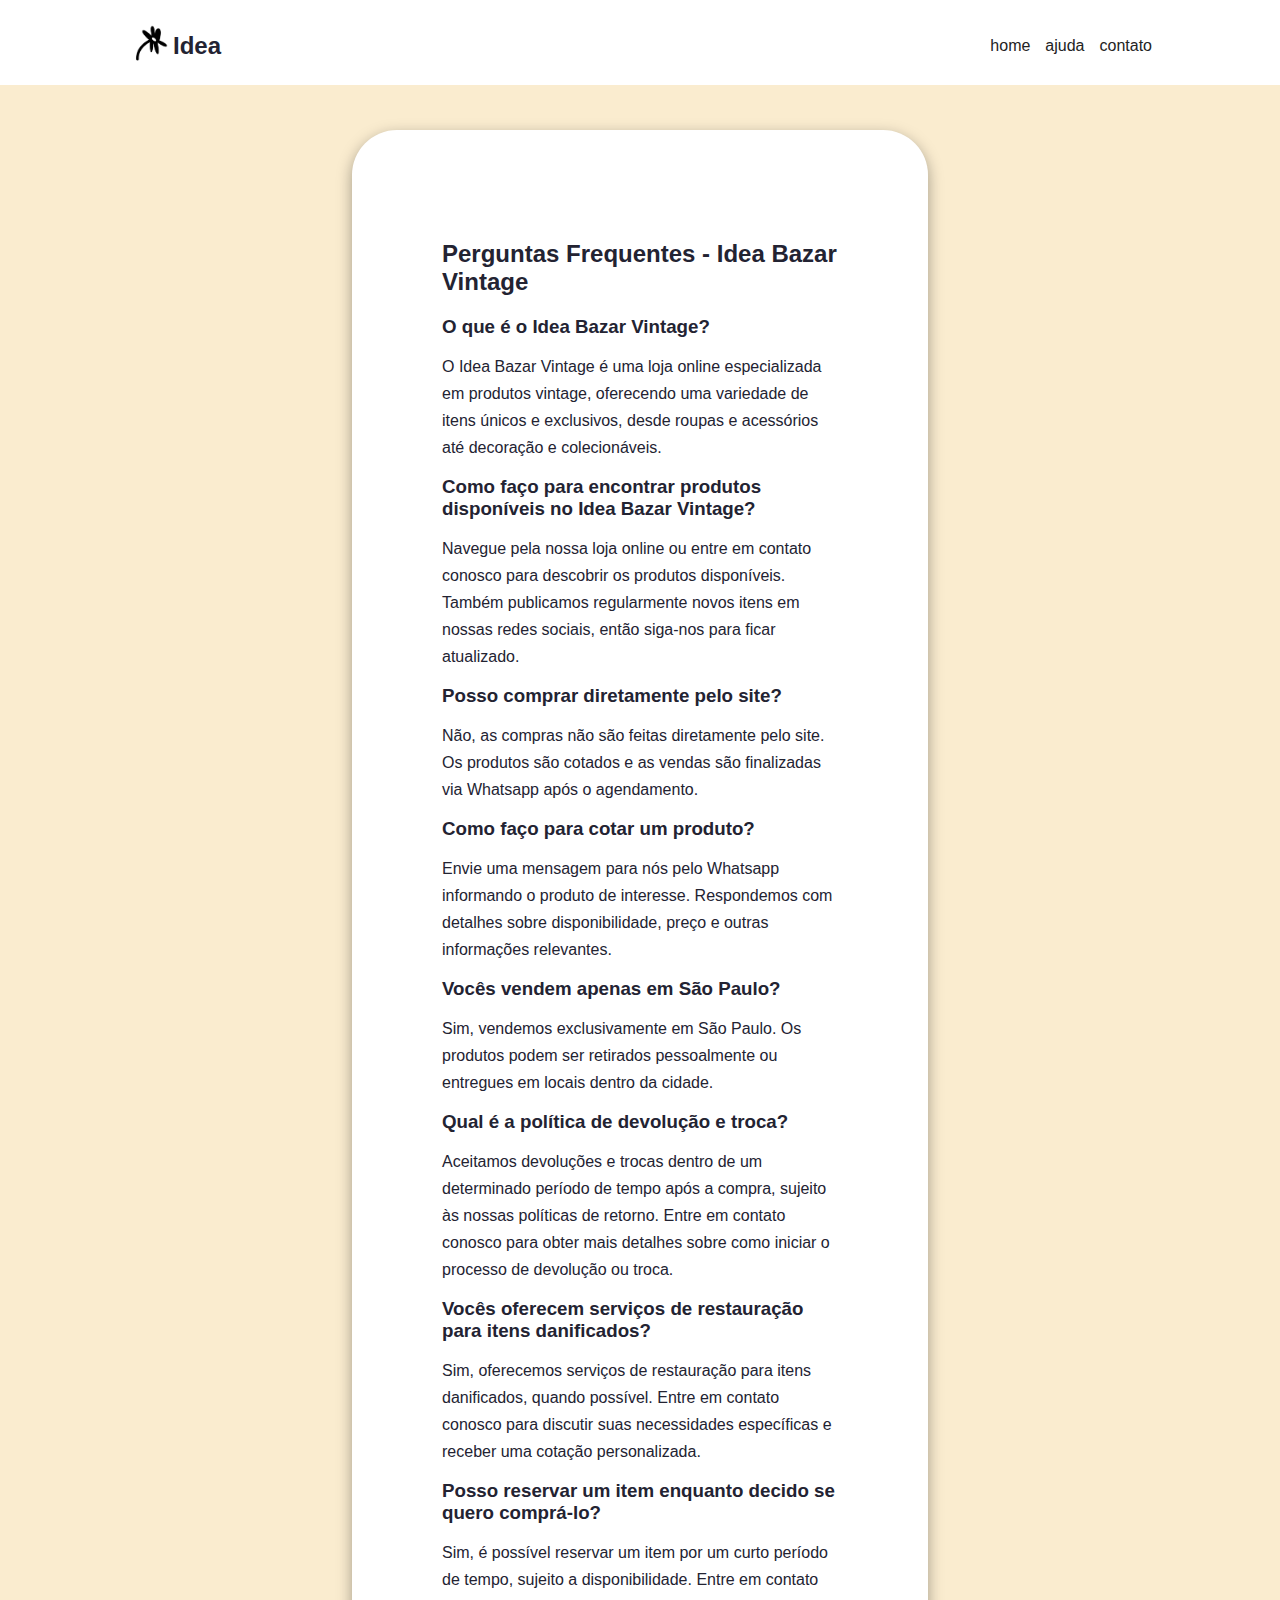
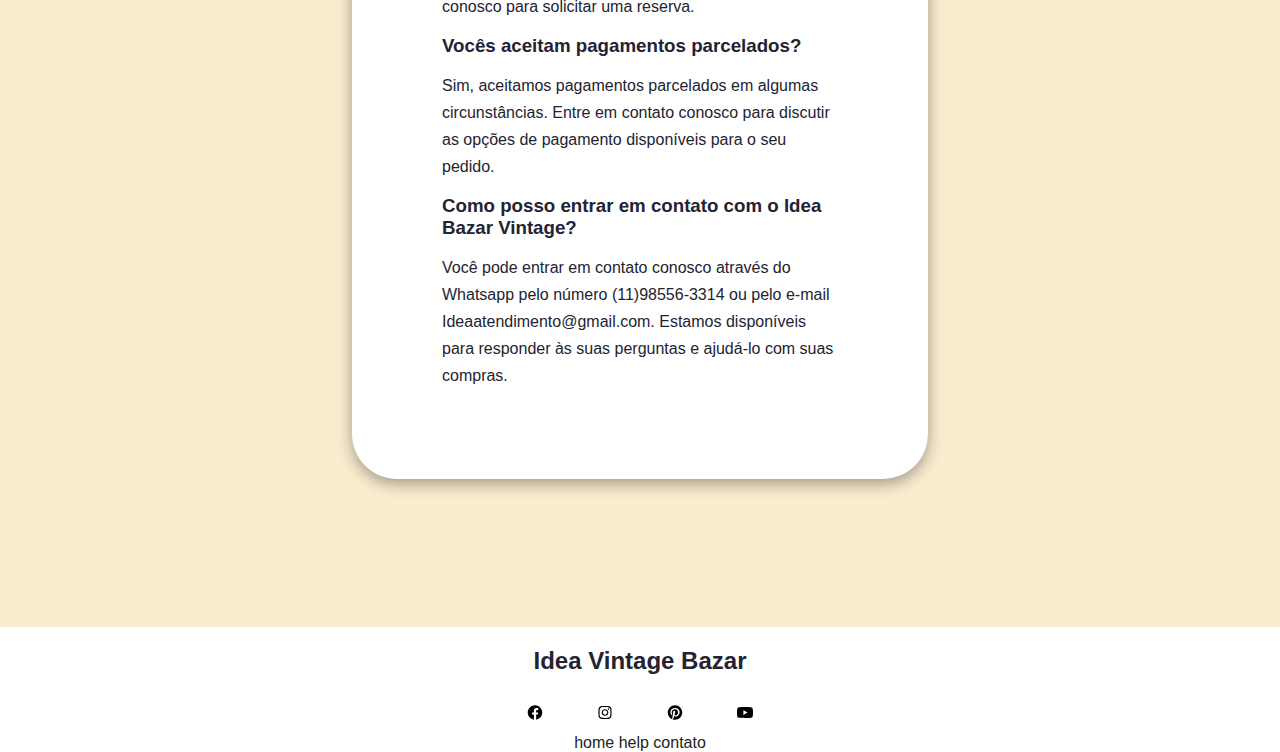
<file: ajuda.html>
<!DOCTYPE html>
<html>
<head>
    <meta charset="UTF-8">
    <meta name="viewport" content="width=device-width, initial-scale=1.0">
    <title>Ajuda - Idea Vintage Bazar</title>
    <link rel="stylesheet" href="./css/help-style.css">
    <link rel="icon" href="images/favicon.png" type="image/png">
 </head>
<body>
 <!-- HEADER NAV -->
    <header>
        <div class="menu-top">
        <div class="elements-top">
            <div class="logo_topo">
            <h2>Idea</h2>
            <a href="index.html" rel="nofollow"><img src="images/logo.png" title="logo" alt="logo"></a>            </div>
            <nav class="navig-one">
            <a href="index.html" title="Home" class="a-top" rel="nofollow">home</a>
            <a href="ajuda.html" title="About"  class="a-top" rel="nofollow">ajuda</a>
            <a href="contato.html" title="Contact"  class="a-top" rel="nofollow">contato</a>
        </nav>
    </div>
        </div>
    </header>
    <div class="justify-content wrapper">
    <div class="information">
        <h2>Perguntas Frequentes - Idea Bazar Vintage</h2>
    <div id="faq_container"></div>    
</div>
</div>
<!-- FOOTER CONTACT -->
        <footer class="footer-contact">
            <div class="footer-elements">
            <h2>Idea Vintage Bazar</h2>
            <div class="social-icons">
                <a href="#facebook" title="facebook">
                    <svg xmlns="http://www.w3.org/2000/svg" height="1em" viewBox="0 0 512 512">
                        <!--! Font Awesome Free 6.4.2 by @fontawesome - https://fontawesome.com License - https://fontawesome.com/license (Commercial License) Copyright 2023 Fonticons, Inc. -->
                        <path d="M504 256C504 119 393 8 256 8S8 119 8 256c0 123.78 90.69 226.38 209.25 245V327.69h-63V256h63v-54.64c0-62.15 37-96.48 93.67-96.48 27.14 0 55.52 4.84 55.52 4.84v61h-31.28c-30.8 0-40.41 19.12-40.41 38.73V256h68.78l-11 71.69h-57.78V501C413.31 482.38 504 379.78 504 256z"/>
                    </svg></a>
                    <a href="#instagram" title="instagram">
                        <svg xmlns="http://www.w3.org/2000/svg" height="1em" viewBox="0 0 448 512"><!--! Font Awesome Free 6.4.2 by @fontawesome - https://fontawesome.com License - https://fontawesome.com/license (Commercial License) Copyright 2023 Fonticons, Inc. --><path d="M224.1 141c-63.6 0-114.9 51.3-114.9 114.9s51.3 114.9 114.9 114.9S339 319.5 339 255.9 287.7 141 224.1 141zm0 189.6c-41.1 0-74.7-33.5-74.7-74.7s33.5-74.7 74.7-74.7 74.7 33.5 74.7 74.7-33.6 74.7-74.7 74.7zm146.4-194.3c0 14.9-12 26.8-26.8 26.8-14.9 0-26.8-12-26.8-26.8s12-26.8 26.8-26.8 26.8 12 26.8 26.8zm76.1 27.2c-1.7-35.9-9.9-67.7-36.2-93.9-26.2-26.2-58-34.4-93.9-36.2-37-2.1-147.9-2.1-184.9 0-35.8 1.7-67.6 9.9-93.9 36.1s-34.4 58-36.2 93.9c-2.1 37-2.1 147.9 0 184.9 1.7 35.9 9.9 67.7 36.2 93.9s58 34.4 93.9 36.2c37 2.1 147.9 2.1 184.9 0 35.9-1.7 67.7-9.9 93.9-36.2 26.2-26.2 34.4-58 36.2-93.9 2.1-37 2.1-147.8 0-184.8zM398.8 388c-7.8 19.6-22.9 34.7-42.6 42.6-29.5 11.7-99.5 9-132.1 9s-102.7 2.6-132.1-9c-19.6-7.8-34.7-22.9-42.6-42.6-11.7-29.5-9-99.5-9-132.1s-2.6-102.7 9-132.1c7.8-19.6 22.9-34.7 42.6-42.6 29.5-11.7 99.5-9 132.1-9s102.7-2.6 132.1 9c19.6 7.8 34.7 22.9 42.6 42.6 11.7 29.5 9 99.5 9 132.1s2.7 102.7-9 132.1z"/></svg>
                    </a>
                    <a href="#pinterest" title="pinterest">
                        <svg xmlns="http://www.w3.org/2000/svg" height="1em" viewBox="0 0 496 512"><!--! Font Awesome Free 6.4.2 by @fontawesome - https://fontawesome.com License - https://fontawesome.com/license (Commercial License) Copyright 2023 Fonticons, Inc. --><path d="M496 256c0 137-111 248-248 248-25.6 0-50.2-3.9-73.4-11.1 10.1-16.5 25.2-43.5 30.8-65 3-11.6 15.4-59 15.4-59 8.1 15.4 31.7 28.5 56.8 28.5 74.8 0 128.7-68.8 128.7-154.3 0-81.9-66.9-143.2-152.9-143.2-107 0-163.9 71.8-163.9 150.1 0 36.4 19.4 81.7 50.3 96.1 4.7 2.2 7.2 1.2 8.3-3.3.8-3.4 5-20.3 6.9-28.1.6-2.5.3-4.7-1.7-7.1-10.1-12.5-18.3-35.3-18.3-56.6 0-54.7 41.4-107.6 112-107.6 60.9 0 103.6 41.5 103.6 100.9 0 67.1-33.9 113.6-78 113.6-24.3 0-42.6-20.1-36.7-44.8 7-29.5 20.5-61.3 20.5-82.6 0-19-10.2-34.9-31.4-34.9-24.9 0-44.9 25.7-44.9 60.2 0 22 7.4 36.8 7.4 36.8s-24.5 103.8-29 123.2c-5 21.4-3 51.6-.9 71.2C65.4 450.9 0 361.1 0 256 0 119 111 8 248 8s248 111 248 248z"/></svg>
                    </a>
                    <a href="#youtube" title="youtube">
                        <svg xmlns="http://www.w3.org/2000/svg" height="1em" viewBox="0 0 576 512"><!--! Font Awesome Free 6.4.2 by @fontawesome - https://fontawesome.com License - https://fontawesome.com/license (Commercial License) Copyright 2023 Fonticons, Inc. --><path d="M549.655 124.083c-6.281-23.65-24.787-42.276-48.284-48.597C458.781 64 288 64 288 64S117.22 64 74.629 75.486c-23.497 6.322-42.003 24.947-48.284 48.597-11.412 42.867-11.412 132.305-11.412 132.305s0 89.438 11.412 132.305c6.281 23.65 24.787 41.5 48.284 47.821C117.22 448 288 448 288 448s170.78 0 213.371-11.486c23.497-6.321 42.003-24.171 48.284-47.821 11.412-42.867 11.412-132.305 11.412-132.305s0-89.438-11.412-132.305zm-317.51 213.508V175.185l142.739 81.205-142.739 81.201z"/></svg></a>
            </div>
            <nav class="navig-three">
                <a href="index.html" title="Home" class="a-top" rel="nofollow">home</a>
                <a href="ajuda.html" title="Ajuda"  class="a-top" rel="nofollow">help</a>
                <a href="contato.html" title="Contact"  class="a-top" rel="nofollow">contato</a>            
            </nav>
        </div>
    </footer>
</body>
<!-- FAQ -->
<script src="uteis/faq.js"></script>
</html>
</file>
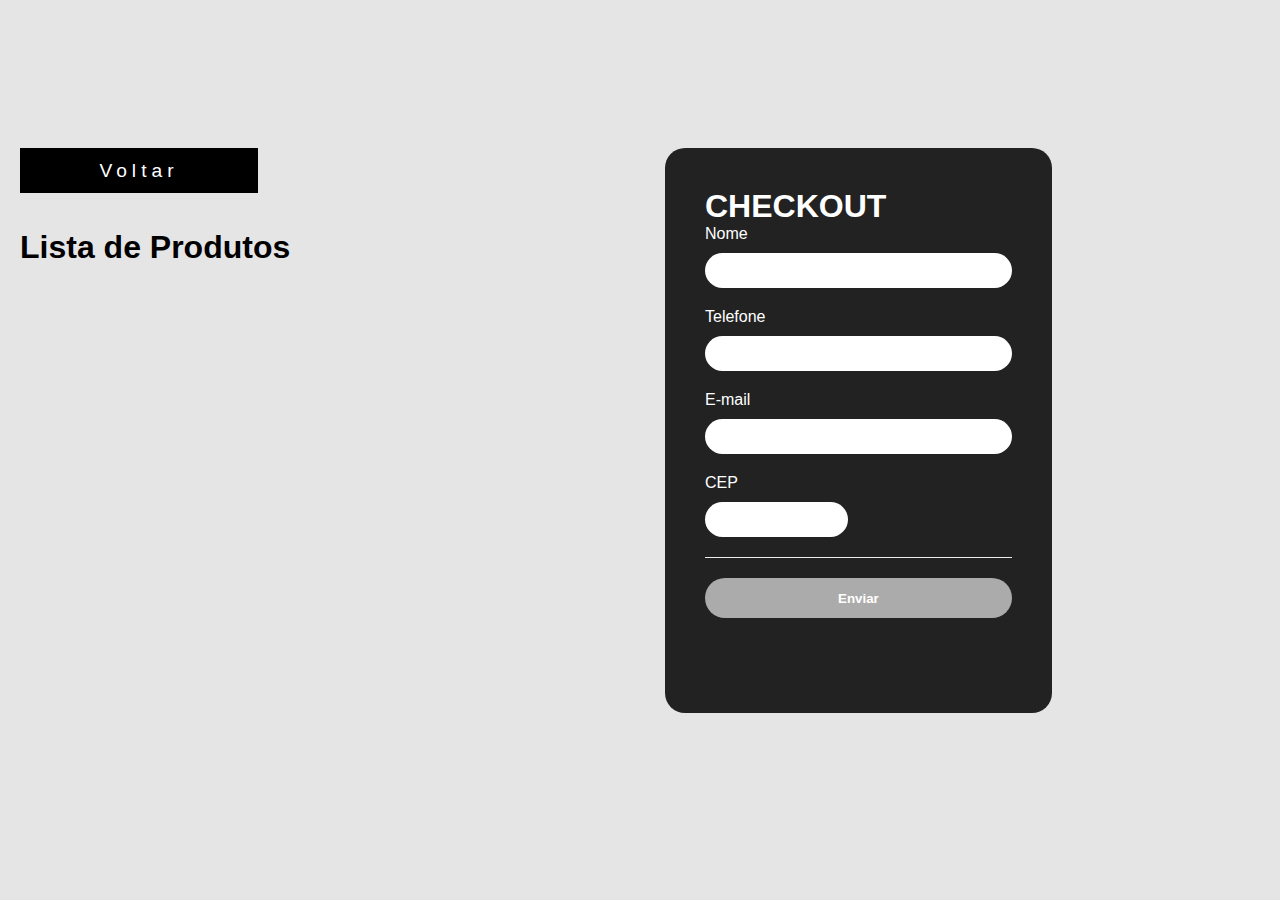
<file: checkout.html>
<!DOCTYPE html>
<html lang="pt-BR">
    <head>
        <meta charset="UTF-8">
        <meta name="viewport" content="width=device-width, initial-scale=1.0">
        <title>Checkout</title>
        <link rel="stylesheet" href="./css/checkout.css">
        <link rel="icon" href="images/favicon.png" type="image/png">
    </head>
<body>
    <div class="container">
        <div class="checkoutLayout">
            <div class="returnCart">
                <a href="/">Voltar</a>
                <h1>Lista de Produtos</h1>
                <div class="list">
                    <div class="item">
                    </div>
                </div>
            </div>
            <div class="right">
                <h1>CHECKOUT</h1>
                <div class="form">
                    <div class="group">
                        <label for="name">Nome</label>
                        <input type="text" name="" id="nome">
                         <span id="nomeError" class="error"></span>
                    </div>
                    <div class="group">
                        <label for="phone">Telefone</label>
                        <input type="text" name="" id="tel">
                         <span id="telError" class="error"></span>
                    </div>
                    <div class="group">
                        <label for="email">E-mail</label>
                        <input type="text" name="" id="email">
                         <span id="emailError" class="error"></span>
                    </div>
                    <div class="group">
                        <label for="cep">CEP</label>
                        <input type="text" name="cep" id="cep">
                        <span id="cepError" class="error"></span>
                    </div>
                </div>
                <button onclick="validateAndRedirect()" id="enviarEmail" class="buttonCheckout">Enviar</button>

            </div>
        </div>
    </div>
</body>
<footer>
    <script src="uteis/checkout.js"></script>
    <script src="forms/validacao.js"></script>


</footer>
</html>
</file>
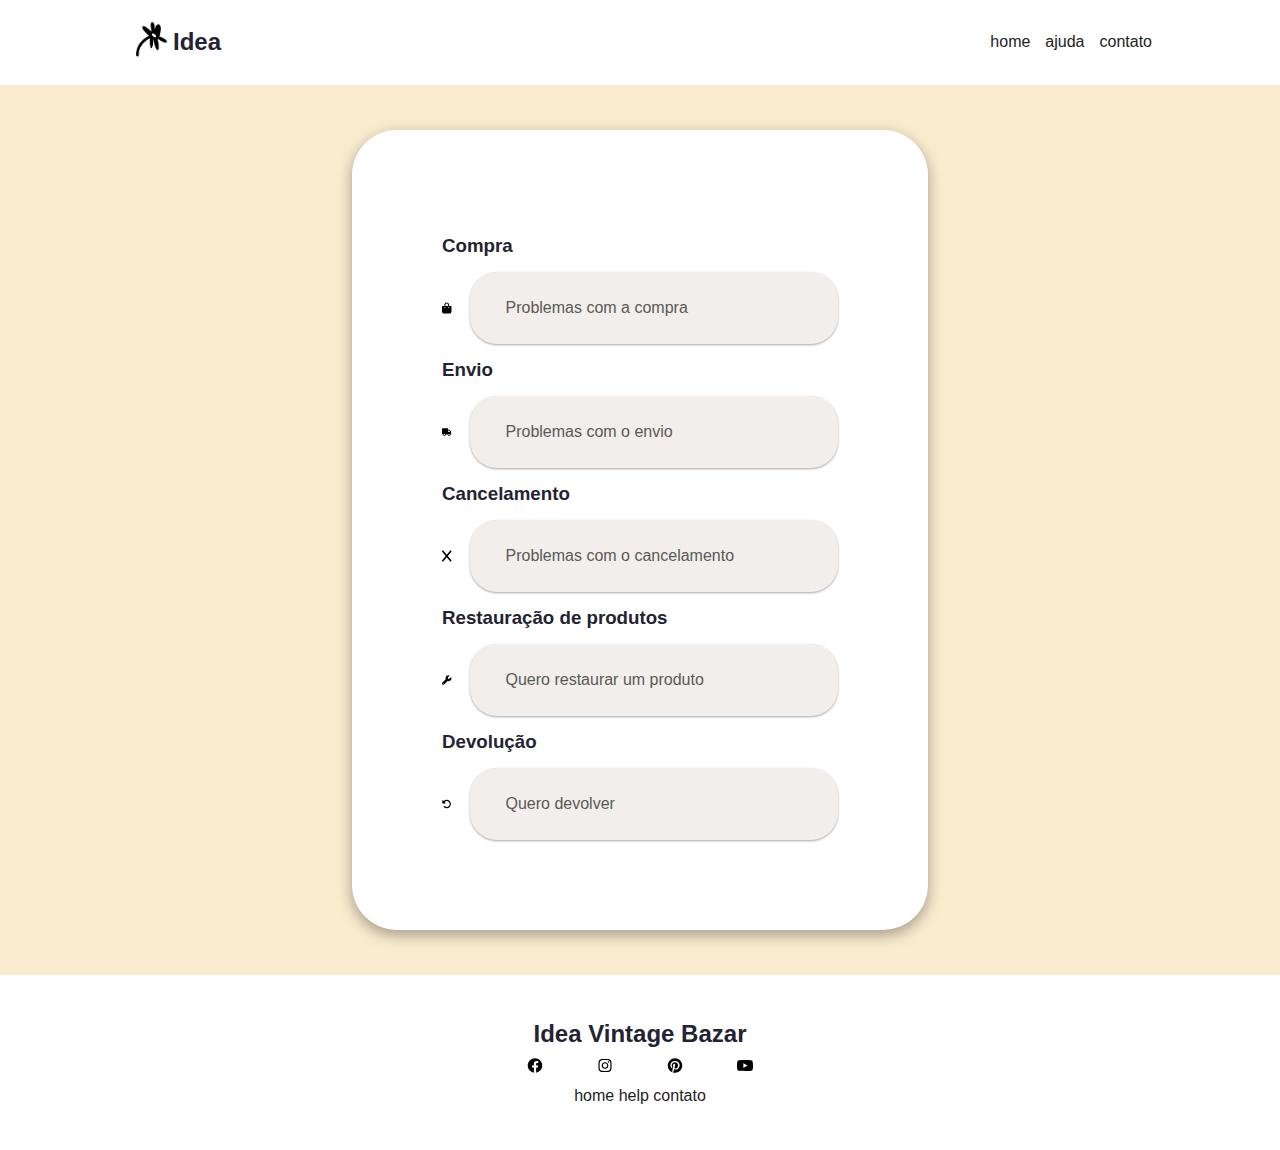
<file: contato.html>
<!DOCTYPE html>
<html>
<head>
    <meta charset="UTF-8">
    <meta name="viewport" content="width=device-width, initial-scale=1.0">
    <title>Idea Vintage Bazar</title>
    <link rel="stylesheet" href="./css/contato-style.css">
    <link rel="icon" href="images/favicon.png" type="image/png">
</head>
<body>
    <header>
        <div class="menu-top">
        <div class="elements-top">
            <div class="logo_topo">
            <h2>Idea</h2>
            <a href="index.html" rel="nofollow"><img src="images/logo.png" title="logo" alt="logo"></a>            </div>
            <nav class="navig-one">
            <a href="index.html" title="Home" class="a-top" rel="nofollow">home</a>
            <a href="ajuda.html" title="About"  class="a-top" rel="nofollow">ajuda</a>
            <a href="contato.html" title="Contact"  class="a-top" rel="nofollow">contato</a>
        </nav>
    </div>
        </div>
    </header>
    <div class="justify-content wrapper">
        <!-- Compras -->
        <div class="container">
            <h3>Compra</h3>
            <div class="align_svg">
         <svg xmlns="http://www.w3.org/2000/svg" viewBox="0 0 448 512"><!--!Font Awesome Free 6.5.1 by @fontawesome - https://fontawesome.com License - https://fontawesome.com/license/free Copyright 2024 Fonticons, Inc.--><path d="M160 112c0-35.3 28.7-64 64-64s64 28.7 64 64v48H160V112zm-48 48H48c-26.5 0-48 21.5-48 48V416c0 53 43 96 96 96H352c53 0 96-43 96-96V208c0-26.5-21.5-48-48-48H336V112C336 50.1 285.9 0 224 0S112 50.1 112 112v48zm24 48a24 24 0 1 1 0 48 24 24 0 1 1 0-48zm152 24a24 24 0 1 1 48 0 24 24 0 1 1 -48 0z"/></svg>
         <a href="mailto:ideacompras@gmail.com" title="Compra">Problemas com a compra</a>
        </div>
        <!-- Envio -->
            <h3>Envio</h3>
        <div class="bloco-informacao">
            <div class="align_svg">
               <svg xmlns="http://www.w3.org/2000/svg" viewBox="0 0 640 512"><!--!Font Awesome Free 6.5.1 by @fontawesome - https://fontawesome.com License - https://fontawesome.com/license/free Copyright 2024 Fonticons, Inc.--><path d="M48 0C21.5 0 0 21.5 0 48V368c0 26.5 21.5 48 48 48H64c0 53 43 96 96 96s96-43 96-96H384c0 53 43 96 96 96s96-43 96-96h32c17.7 0 32-14.3 32-32s-14.3-32-32-32V288 256 237.3c0-17-6.7-33.3-18.7-45.3L512 114.7c-12-12-28.3-18.7-45.3-18.7H416V48c0-26.5-21.5-48-48-48H48zM416 160h50.7L544 237.3V256H416V160zM112 416a48 48 0 1 1 96 0 48 48 0 1 1 -96 0zm368-48a48 48 0 1 1 0 96 48 48 0 1 1 0-96z"/></svg>
                <a href="mailto:ideaenvios@gmail.com" title="Envio">Problemas com o envio</a>
            </div>
        </div>
        <!-- Cancelamento -->
            <h3>Cancelamento</h3>
        <div class="bloco-informacao">
            <div class="align_svg">
                <svg xmlns="http://www.w3.org/2000/svg" viewBox="0 0 384 512"><!--!Font Awesome Free 6.5.1 by @fontawesome - https://fontawesome.com License - https://fontawesome.com/license/free Copyright 2024 Fonticons, Inc.--><path d="M376.6 84.5c11.3-13.6 9.5-33.8-4.1-45.1s-33.8-9.5-45.1 4.1L192 206 56.6 43.5C45.3 29.9 25.1 28.1 11.5 39.4S-3.9 70.9 7.4 84.5L150.3 256 7.4 427.5c-11.3 13.6-9.5 33.8 4.1 45.1s33.8 9.5 45.1-4.1L192 306 327.4 468.5c11.3 13.6 31.5 15.4 45.1 4.1s15.4-31.5 4.1-45.1L233.7 256 376.6 84.5z"/></svg>
                <a href="mailto:ideaeatendimento@gmail.com" title="Cancelamento">Problemas com o cancelamento</a>
            </div>
        </div>
        <!-- Restauração de produtos -->
            <h3>Restauração de produtos</h3>
        <div class="bloco-informacao">
            <div class="align_svg">
               <svg xmlns="http://www.w3.org/2000/svg" viewBox="0 0 512 512"><!--!Font Awesome Free 6.5.1 by @fontawesome - https://fontawesome.com License - https://fontawesome.com/license/free Copyright 2024 Fonticons, Inc.--><path d="M352 320c88.4 0 160-71.6 160-160c0-15.3-2.2-30.1-6.2-44.2c-3.1-10.8-16.4-13.2-24.3-5.3l-76.8 76.8c-3 3-7.1 4.7-11.3 4.7H336c-8.8 0-16-7.2-16-16V118.6c0-4.2 1.7-8.3 4.7-11.3l76.8-76.8c7.9-7.9 5.4-21.2-5.3-24.3C382.1 2.2 367.3 0 352 0C263.6 0 192 71.6 192 160c0 19.1 3.4 37.5 9.5 54.5L19.9 396.1C7.2 408.8 0 426.1 0 444.1C0 481.6 30.4 512 67.9 512c18 0 35.3-7.2 48-19.9L297.5 310.5c17 6.2 35.4 9.5 54.5 9.5zM80 408a24 24 0 1 1 0 48 24 24 0 1 1 0-48z"/></svg>
                <a href="mailto:ideaconserta@gmail.com" title="Restauração de produtos">Quero restaurar um produto</a>
            </div>
        </div>
        <!-- Devolução -->
            <h3>Devolução</h3>
        <div class="bloco-informacao">
            <div class="align_svg">
                <svg xmlns="http://www.w3.org/2000/svg" viewBox="0 0 512 512"><!--!Font Awesome Free 6.5.1 by @fontawesome - https://fontawesome.com License - https://fontawesome.com/license/free Copyright 2024 Fonticons, Inc.--><path d="M48.5 224H40c-13.3 0-24-10.7-24-24V72c0-9.7 5.8-18.5 14.8-22.2s19.3-1.7 26.2 5.2L98.6 96.6c87.6-86.5 228.7-86.2 315.8 1c87.5 87.5 87.5 229.3 0 316.8s-229.3 87.5-316.8 0c-12.5-12.5-12.5-32.8 0-45.3s32.8-12.5 45.3 0c62.5 62.5 163.8 62.5 226.3 0s62.5-163.8 0-226.3c-62.2-62.2-162.7-62.5-225.3-1L185 183c6.9 6.9 8.9 17.2 5.2 26.2s-12.5 14.8-22.2 14.8H48.5z"/></svg>
                <a href="mailto:ideareembolso@gmail.com" title="Devolução">Quero devolver</a>
            </div>
        </div>
    </div>

    </div>
    <!-- FOOTER CONTACT -->
        <footer class="footer-contact">
            <div class="footer-elements">
            <h2>Idea Vintage Bazar</h2>
            <div class="social-icons">
                <a href="#facebook" title="facebook">
                    <svg xmlns="http://www.w3.org/2000/svg" height="1em" viewBox="0 0 512 512">
                        <!--! Font Awesome Free 6.4.2 by @fontawesome - https://fontawesome.com License - https://fontawesome.com/license (Commercial License) Copyright 2023 Fonticons, Inc. -->
                        <path d="M504 256C504 119 393 8 256 8S8 119 8 256c0 123.78 90.69 226.38 209.25 245V327.69h-63V256h63v-54.64c0-62.15 37-96.48 93.67-96.48 27.14 0 55.52 4.84 55.52 4.84v61h-31.28c-30.8 0-40.41 19.12-40.41 38.73V256h68.78l-11 71.69h-57.78V501C413.31 482.38 504 379.78 504 256z"/>
                    </svg></a>
                    <a href="#instagram" title="instagram">
                        <svg xmlns="http://www.w3.org/2000/svg" height="1em" viewBox="0 0 448 512"><!--! Font Awesome Free 6.4.2 by @fontawesome - https://fontawesome.com License - https://fontawesome.com/license (Commercial License) Copyright 2023 Fonticons, Inc. --><path d="M224.1 141c-63.6 0-114.9 51.3-114.9 114.9s51.3 114.9 114.9 114.9S339 319.5 339 255.9 287.7 141 224.1 141zm0 189.6c-41.1 0-74.7-33.5-74.7-74.7s33.5-74.7 74.7-74.7 74.7 33.5 74.7 74.7-33.6 74.7-74.7 74.7zm146.4-194.3c0 14.9-12 26.8-26.8 26.8-14.9 0-26.8-12-26.8-26.8s12-26.8 26.8-26.8 26.8 12 26.8 26.8zm76.1 27.2c-1.7-35.9-9.9-67.7-36.2-93.9-26.2-26.2-58-34.4-93.9-36.2-37-2.1-147.9-2.1-184.9 0-35.8 1.7-67.6 9.9-93.9 36.1s-34.4 58-36.2 93.9c-2.1 37-2.1 147.9 0 184.9 1.7 35.9 9.9 67.7 36.2 93.9s58 34.4 93.9 36.2c37 2.1 147.9 2.1 184.9 0 35.9-1.7 67.7-9.9 93.9-36.2 26.2-26.2 34.4-58 36.2-93.9 2.1-37 2.1-147.8 0-184.8zM398.8 388c-7.8 19.6-22.9 34.7-42.6 42.6-29.5 11.7-99.5 9-132.1 9s-102.7 2.6-132.1-9c-19.6-7.8-34.7-22.9-42.6-42.6-11.7-29.5-9-99.5-9-132.1s-2.6-102.7 9-132.1c7.8-19.6 22.9-34.7 42.6-42.6 29.5-11.7 99.5-9 132.1-9s102.7-2.6 132.1 9c19.6 7.8 34.7 22.9 42.6 42.6 11.7 29.5 9 99.5 9 132.1s2.7 102.7-9 132.1z"/></svg>
                    </a>
                    <a href="#pinterest" title="pinterest">
                        <svg xmlns="http://www.w3.org/2000/svg" height="1em" viewBox="0 0 496 512"><!--! Font Awesome Free 6.4.2 by @fontawesome - https://fontawesome.com License - https://fontawesome.com/license (Commercial License) Copyright 2023 Fonticons, Inc. --><path d="M496 256c0 137-111 248-248 248-25.6 0-50.2-3.9-73.4-11.1 10.1-16.5 25.2-43.5 30.8-65 3-11.6 15.4-59 15.4-59 8.1 15.4 31.7 28.5 56.8 28.5 74.8 0 128.7-68.8 128.7-154.3 0-81.9-66.9-143.2-152.9-143.2-107 0-163.9 71.8-163.9 150.1 0 36.4 19.4 81.7 50.3 96.1 4.7 2.2 7.2 1.2 8.3-3.3.8-3.4 5-20.3 6.9-28.1.6-2.5.3-4.7-1.7-7.1-10.1-12.5-18.3-35.3-18.3-56.6 0-54.7 41.4-107.6 112-107.6 60.9 0 103.6 41.5 103.6 100.9 0 67.1-33.9 113.6-78 113.6-24.3 0-42.6-20.1-36.7-44.8 7-29.5 20.5-61.3 20.5-82.6 0-19-10.2-34.9-31.4-34.9-24.9 0-44.9 25.7-44.9 60.2 0 22 7.4 36.8 7.4 36.8s-24.5 103.8-29 123.2c-5 21.4-3 51.6-.9 71.2C65.4 450.9 0 361.1 0 256 0 119 111 8 248 8s248 111 248 248z"/></svg>
                    </a>
                    <a href="#youtube" title="youtube">
                        <svg xmlns="http://www.w3.org/2000/svg" height="1em" viewBox="0 0 576 512"><!--! Font Awesome Free 6.4.2 by @fontawesome - https://fontawesome.com License - https://fontawesome.com/license (Commercial License) Copyright 2023 Fonticons, Inc. --><path d="M549.655 124.083c-6.281-23.65-24.787-42.276-48.284-48.597C458.781 64 288 64 288 64S117.22 64 74.629 75.486c-23.497 6.322-42.003 24.947-48.284 48.597-11.412 42.867-11.412 132.305-11.412 132.305s0 89.438 11.412 132.305c6.281 23.65 24.787 41.5 48.284 47.821C117.22 448 288 448 288 448s170.78 0 213.371-11.486c23.497-6.321 42.003-24.171 48.284-47.821 11.412-42.867 11.412-132.305 11.412-132.305s0-89.438-11.412-132.305zm-317.51 213.508V175.185l142.739 81.205-142.739 81.201z"/></svg></a>
            </div>
            <nav class="navig-three">
                <a href="index.html" title="Home" class="a-top" rel="nofollow">home</a>
                <a href="ajuda.html" title="Ajuda"  class="a-top" rel="nofollow">help</a>
                <a href="contato.html" title="Contact"  class="a-top" rel="nofollow">contato</a>            
            </nav>
        </div>
</body>
</html>
</file>
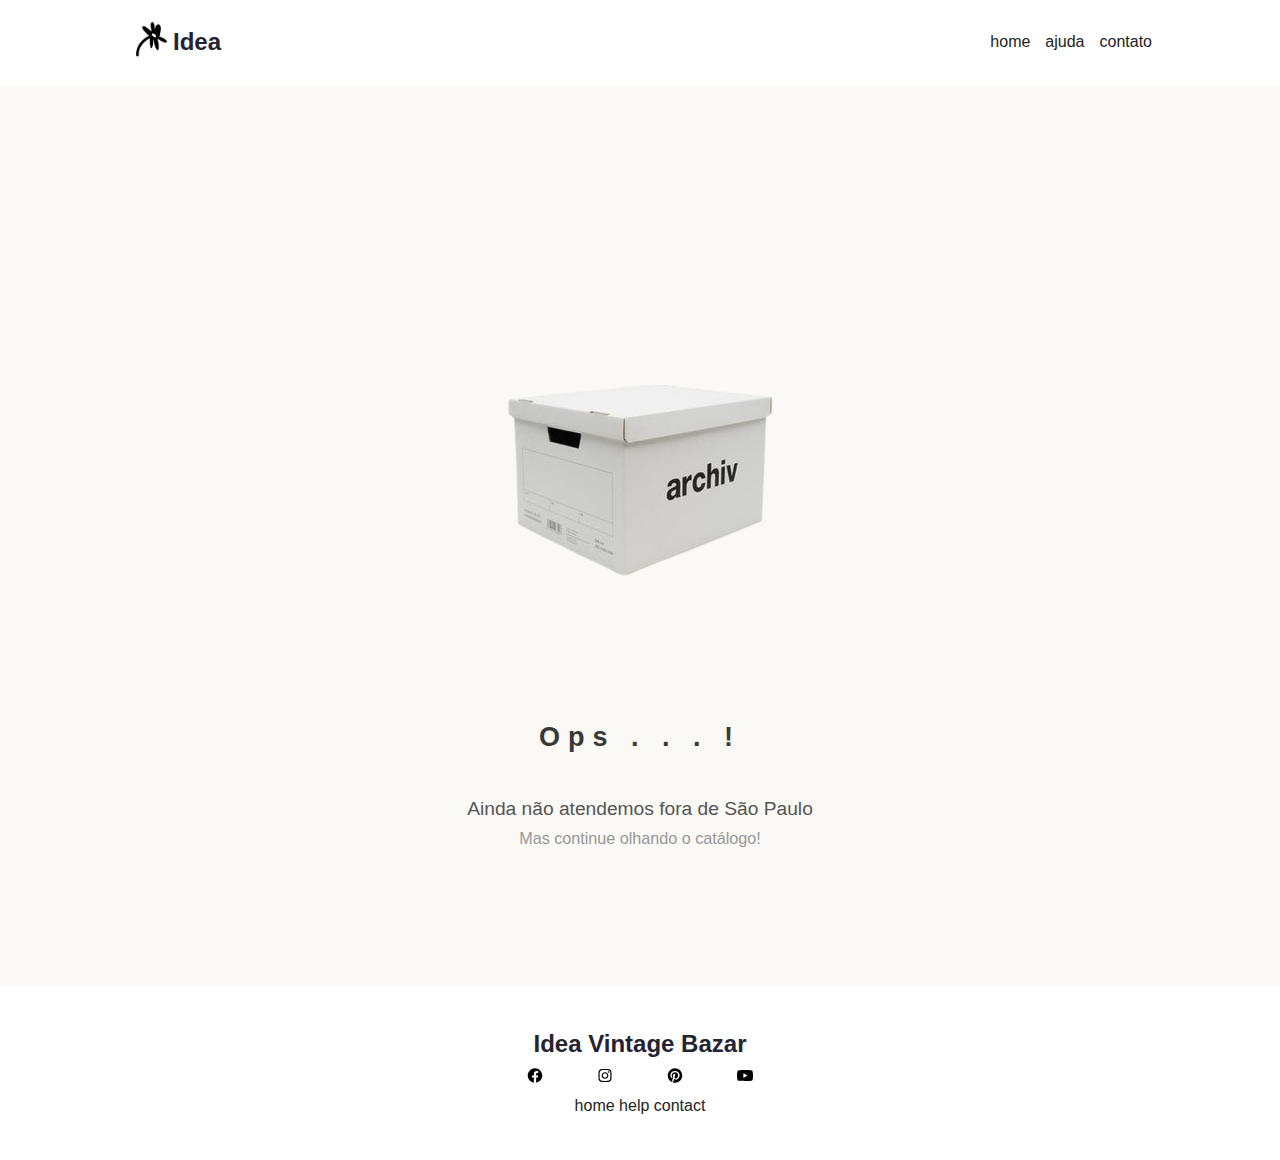
<file: noBtn.html>
<!DOCTYPE html>
<html lang="pt-br">
<head>
    <meta charset="UTF-8">
    <meta name="viewport" content="width=device-width, initial-scale=1.0">
    <title>Idea Vintage Bazar</title>
    <link rel="stylesheet" href="./css/noBtn-page.css">
    <link rel="icon" href="images/favicon.png" type="image/png">
</head>
<body>
    <!-- NAV -->
<header>
        <div class="menu-top">
        <div class="elements-top">
            <div class="logo_topo">
            <h2>Idea</h2>
            <a href="index.html" rel="nofollow"><img src="images/logo.png" title="logo" alt="logo"></a>            </div>
            <nav class="navig-one">
            <a href="index.html" title="Home" class="a-top" rel="nofollow">home</a>
            <a href="ajuda.html" title="Ajuda"  class="a-top" rel="nofollow">ajuda</a>
            <a href="contato.html" title="Contact"  class="a-top" rel="nofollow">contato</a>
        </nav>
    </div>
        </div>
    </header>
    <!-- Mensagem section -->
    <div class="message">
        <div class="message-content">
            <img src="images/noBtn-image.png" title="Não atendemos em São Paulo">
            <h3>Ops . . . !</h3>
            <span>Ainda não atendemos fora de São Paulo</span>
            <p>Mas continue olhando o catálogo!</p>
        </div>
    </div>
    

    <!-- FOOTER CONTACT -->
    <footer class="footer-contact">
            <div class="footer-elements">
            <h2>Idea Vintage Bazar</h2>
            <div class="social-icons">
                <a href="#facebook" title="facebook">
                    <svg xmlns="http://www.w3.org/2000/svg" height="1em" viewBox="0 0 512 512">
                        <!--! Font Awesome Free 6.4.2 by @fontawesome - https://fontawesome.com License - https://fontawesome.com/license (Commercial License) Copyright 2023 Fonticons, Inc. -->
                        <path d="M504 256C504 119 393 8 256 8S8 119 8 256c0 123.78 90.69 226.38 209.25 245V327.69h-63V256h63v-54.64c0-62.15 37-96.48 93.67-96.48 27.14 0 55.52 4.84 55.52 4.84v61h-31.28c-30.8 0-40.41 19.12-40.41 38.73V256h68.78l-11 71.69h-57.78V501C413.31 482.38 504 379.78 504 256z"/>
                    </svg></a>
                    <a href="#instagram" title="instagram">
                        <svg xmlns="http://www.w3.org/2000/svg" height="1em" viewBox="0 0 448 512"><!--! Font Awesome Free 6.4.2 by @fontawesome - https://fontawesome.com License - https://fontawesome.com/license (Commercial License) Copyright 2023 Fonticons, Inc. --><path d="M224.1 141c-63.6 0-114.9 51.3-114.9 114.9s51.3 114.9 114.9 114.9S339 319.5 339 255.9 287.7 141 224.1 141zm0 189.6c-41.1 0-74.7-33.5-74.7-74.7s33.5-74.7 74.7-74.7 74.7 33.5 74.7 74.7-33.6 74.7-74.7 74.7zm146.4-194.3c0 14.9-12 26.8-26.8 26.8-14.9 0-26.8-12-26.8-26.8s12-26.8 26.8-26.8 26.8 12 26.8 26.8zm76.1 27.2c-1.7-35.9-9.9-67.7-36.2-93.9-26.2-26.2-58-34.4-93.9-36.2-37-2.1-147.9-2.1-184.9 0-35.8 1.7-67.6 9.9-93.9 36.1s-34.4 58-36.2 93.9c-2.1 37-2.1 147.9 0 184.9 1.7 35.9 9.9 67.7 36.2 93.9s58 34.4 93.9 36.2c37 2.1 147.9 2.1 184.9 0 35.9-1.7 67.7-9.9 93.9-36.2 26.2-26.2 34.4-58 36.2-93.9 2.1-37 2.1-147.8 0-184.8zM398.8 388c-7.8 19.6-22.9 34.7-42.6 42.6-29.5 11.7-99.5 9-132.1 9s-102.7 2.6-132.1-9c-19.6-7.8-34.7-22.9-42.6-42.6-11.7-29.5-9-99.5-9-132.1s-2.6-102.7 9-132.1c7.8-19.6 22.9-34.7 42.6-42.6 29.5-11.7 99.5-9 132.1-9s102.7-2.6 132.1 9c19.6 7.8 34.7 22.9 42.6 42.6 11.7 29.5 9 99.5 9 132.1s2.7 102.7-9 132.1z"/></svg>
                    </a>
                    <a href="#pinterest" title="pinterest">
                        <svg xmlns="http://www.w3.org/2000/svg" height="1em" viewBox="0 0 496 512"><!--! Font Awesome Free 6.4.2 by @fontawesome - https://fontawesome.com License - https://fontawesome.com/license (Commercial License) Copyright 2023 Fonticons, Inc. --><path d="M496 256c0 137-111 248-248 248-25.6 0-50.2-3.9-73.4-11.1 10.1-16.5 25.2-43.5 30.8-65 3-11.6 15.4-59 15.4-59 8.1 15.4 31.7 28.5 56.8 28.5 74.8 0 128.7-68.8 128.7-154.3 0-81.9-66.9-143.2-152.9-143.2-107 0-163.9 71.8-163.9 150.1 0 36.4 19.4 81.7 50.3 96.1 4.7 2.2 7.2 1.2 8.3-3.3.8-3.4 5-20.3 6.9-28.1.6-2.5.3-4.7-1.7-7.1-10.1-12.5-18.3-35.3-18.3-56.6 0-54.7 41.4-107.6 112-107.6 60.9 0 103.6 41.5 103.6 100.9 0 67.1-33.9 113.6-78 113.6-24.3 0-42.6-20.1-36.7-44.8 7-29.5 20.5-61.3 20.5-82.6 0-19-10.2-34.9-31.4-34.9-24.9 0-44.9 25.7-44.9 60.2 0 22 7.4 36.8 7.4 36.8s-24.5 103.8-29 123.2c-5 21.4-3 51.6-.9 71.2C65.4 450.9 0 361.1 0 256 0 119 111 8 248 8s248 111 248 248z"/></svg>
                    </a>
                    <a href="#youtube" title="youtube">
                        <svg xmlns="http://www.w3.org/2000/svg" height="1em" viewBox="0 0 576 512"><!--! Font Awesome Free 6.4.2 by @fontawesome - https://fontawesome.com License - https://fontawesome.com/license (Commercial License) Copyright 2023 Fonticons, Inc. --><path d="M549.655 124.083c-6.281-23.65-24.787-42.276-48.284-48.597C458.781 64 288 64 288 64S117.22 64 74.629 75.486c-23.497 6.322-42.003 24.947-48.284 48.597-11.412 42.867-11.412 132.305-11.412 132.305s0 89.438 11.412 132.305c6.281 23.65 24.787 41.5 48.284 47.821C117.22 448 288 448 288 448s170.78 0 213.371-11.486c23.497-6.321 42.003-24.171 48.284-47.821 11.412-42.867 11.412-132.305 11.412-132.305s0-89.438-11.412-132.305zm-317.51 213.508V175.185l142.739 81.205-142.739 81.201z"/></svg></a>
            </div>
                    <nav class="navig-three">
                <a href="index.html" title="Home" class="a-top" rel="nofollow">home</a>
                <a href="ajuda.html" title="Ajuda"  class="a-top" rel="nofollow">help</a>
                <a href="#Contact" title="Contact"  class="a-top" rel="nofollow">contact</a>
            </nav>
        </div>
    </footer>
</body>
</html>
</file>
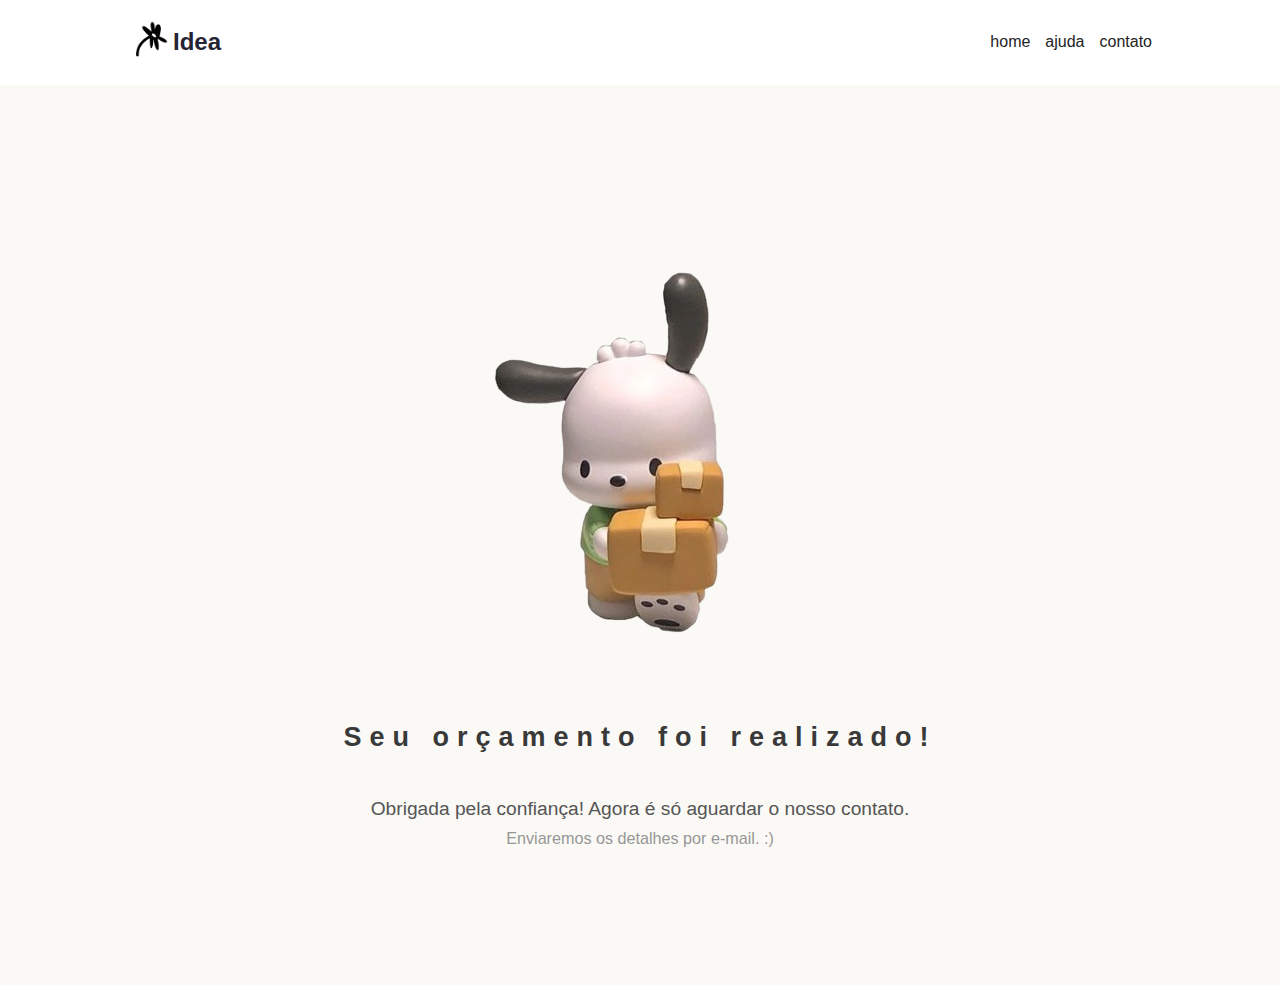
<file: obrigado.html>
<!DOCTYPE html>
<html>
<head>
    <meta charset="UTF-8">
    <meta name="viewport" content="width=device-width, initial-scale=1.0">
    <title>Obrigada! - Idea.</title>
    <link rel="stylesheet" href="./css/obrigado.css">
    <link rel="icon" href="images/favicon.png" type="image/png">
 </head>
<body>
    <header>
        <div class="menu-top">
        <div class="elements-top">
            <div class="logo_topo">
            <h2>Idea</h2>
            <a href="index.html" rel="nofollow"><img src="images/logo.png" title="logo" alt="logo"></a>
        </div>
            <nav class="navig-one">
            <a href="index.html" title="Home" class="a-top" rel="nofollow">home</a>
            <a href="ajuda.html" title="Ajuda"  class="a-top" rel="nofollow">ajuda</a>
            <a href="contato.html" title="Contact"  class="a-top" rel="nofollow">contato</a>
        </nav>
    </div>
        </div>
    </header>
    <div class="message">
        <div class="message-content">
            <img src="images/obrigado.png" title="Não atendemos em São Paulo">
            <h3>Seu orçamento foi realizado!</h3>
            <span>Obrigada pela confiança! Agora é só aguardar o nosso contato.</span>
            <p>Enviaremos os detalhes por e-mail. :)</p>
        </div>
    </div>
</body>
</file>
<file: css/help-style.css>
*{
    margin: 0;
    padding: 0;
    box-sizing: border-box ;
}
body {
    font-family: 'Poppins', sans-serif;
    color: #232332;
    background: #faeccf;
}

.menu-top {
    width: 100%;
    background: #fff;
    height: 85px;
}

.elements-top {
    display: flex;
    flex-direction: row;
    justify-content: space-between;
    padding-top: 0.75rem;
    margin: 0% 10% 0% 10%;
    align-items: center;
}

.wrapper {
    margin-left: 5%;
    width: 90%;
    margin-right: 5%;
}

a {
    text-decoration: none;
}

nav.navig-one {
    display: flex;
    flex-direction: row;
    gap: 15px;
}

.a-top {
    color: #232323;
    font-size: 16px;
    font-weight: 100;
}
.a-top:hover {
    color: #4e4e4e;
}
.elements-top img, .logo img {
    width: 5vh;
}

.logo_topo {
    display: flex;
    align-items: center;
    justify-content: center;
    flex-direction: row-reverse;
}


.information {
    background: #fff;
    margin-top: 5vh;
    width: 50%;
    padding: 10vh;
    box-shadow: rgba(0, 0, 0, 0.35) 0px 5px 15px;
    border-radius: 5vh;
}

.faq h3 {
    font-weight: 400;
    letter-spacing: 1px;
}

.justify-content.wrapper {
    display: flex;
    justify-content: center;
}

p {
    line-height: 3vh;
}

h3 {
    margin: 15px 0px;
}

h2 {margin: 20px 0;}

footer {
    width: 100%;
    box-sizing: border-box;
    height: 145px;
    padding: 20px 0;
    text-align: center;
    margin-top: 10%;
}

.social-icons {
    display: flex;
    flex-direction: row;
    gap: 40px;
    justify-content: center;
}

.social-icons svg {
    width: 30px;
    height: 15px;
}

.footer-elements {
    display: flex;
    justify-content: center;
    flex-direction: column;
    gap: 10px;
    background: #fff;
}
@media only screen and (max-width: 765px){
    .information {
    background: #fff;
    margin-top: 5vh;
    width: 100%;
    padding: 4vh;
    box-shadow: rgba(0, 0, 0, 0.35) 0px 5px 15px;
    border-radius: 5vh;
}
}
</file>
<file: css/checkout.css>
* {
    margin: 0px;
    padding: 0px;
    box-sizing: border-box;
}

body {
    font-family: Poppins, sans-serif;
    color: rgb(0, 0, 0);
    background: rgb(229, 229, 229);
}

.checkoutLayout {
    display: grid;
    grid-template-columns: repeat(2, 1fr);
    gap: 50px;
    padding: 20px;
    justify-content: center;
}

.checkoutLayout .right {
    background-color: rgb(34, 34, 34);
    border-radius: 20px;
    padding: 40px;
    color: rgb(255, 255, 255);
    width: 65%;
    height: 565px;
}

.checkoutLayout .list img {
    margin-left: 5vh;
    height: 10vh;
}

.checkoutLayout .right .form {
    display: grid;
    grid-template-columns: repeat(2, 1fr);
    gap: 20px;
    border-bottom: 1px solid rgb(237, 237, 237);
    padding-bottom: 20px;
}

.checkoutLayout .form .group:nth-child(-n+3) {
    grid-column: 1 / 3;
}

.checkoutLayout .form input {
    width: 100%;
    padding: 10px 20px;
    box-sizing: border-box;
    border-radius: 20px;
    margin-top: 10px;
    border: none;
    background-color: rgb(255, 255, 255);
    color: rgb(0, 0, 0);
}

.buttonCheckout {
    width: 100%;
    height: 40px;
    border: none;
    border-radius: 20px;
    margin-top: 20px;
    font-weight: bold;
    color: rgb(255, 255, 255);
    background-color: rgb(171, 171, 171);
    cursor: pointer;
}

.returnCart a {
    text-decoration: none;
    font-size: 1.2em;
    color: #fff;
    letter-spacing: 5px;
    display: flex;
    background: #000;
    width: 40%;
    align-items: center;
    justify-content: center;
    height: 5vh;
}

.returnCart h1 {
    margin: 4vh 0px;
}

.item {
    display: flex;
    align-items: center;
    gap: 6vh;
    background: rgb(255, 255, 255);
    border-radius: 10vh;
    box-shadow: rgba(0, 0, 0, 0.24) 0px 3px 8px;
}

.container {
    display: flex;
    justify-content: center;
    margin-top: 10%;
}


.cart-item {
    display: flex;
    font-style: italic;
    align-items: center;
    gap: 10px;
    background: #fff;
    word-break: normal;
    width: 100%;
    border-radius: 7vh;
    box-shadow: rgba(100, 100, 111, 0.2) 0px 7px 29px 0px;
}

.list {
    display: flex;
    flex-direction: column;
    align-items: flex-start;
    gap: 2vh;
}
.error {
    color: #ec1e1e
}

.cep_btn {
    margin: 1vh 0;
    border: none;
    width: 50%;
    height: 3vh;
    border-radius: 5vh;
    background: #a5a5a5;
    color: #fff;
    cursor: pointer;
}
@media only screen and (max-width:765px){
    .checkoutLayout {
    display: grid;
    grid-template-columns: repeat(1, 1fr);
    gap: 50px;
    padding: 20px;
    justify-content: center;
}
    .checkoutLayout .right{
        width:100%;
        height: 700px;
    }
    .checkoutLayout .list img{
        height: 5vh;
        margin-left: 2vh;
    }
    .cart-item{
        height:10vh;
        gap: 5px;
        word-break: normal;
        font-size: 13px;
    }
}
</file>
<file: css/contato-style.css>
*{
    margin: 0;
    padding: 0;
    box-sizing: border-box ;
}
body {
    font-family: 'Poppins', sans-serif;
    color: #232332;
    background: #faeccf;
}

.menu-top {
    width: 100%;
    background: #fff;
    height: 85px;
}

.elements-top {
    display: flex;
    flex-direction: row;
    justify-content: space-between;
    padding-top: 0.75rem;
    margin: 0% 10% 0% 10%;
    align-items: center;
}

.wrapper {
    margin-left: 5%;
    width: 90%;
    margin-right: 5%;
}

a {
    text-decoration: none;
}

nav.navig-one {
    display: flex;
    flex-direction: row;
    gap: 15px;
}

.a-top {
    color: #232323;
    font-size: 16px;
    font-weight: 100;
}
.a-top:hover {
    color: #4e4e4e;
}
.elements-top img, .logo img {
    width: 5vh;
}

.logo_topo {
    display: flex;
    align-items: center;
    justify-content: center;
    flex-direction: row-reverse;
}
.align_svg svg {
    width: 15px;
    height: 20px;
}

.justify-content.wrapper {
    display: flex;
    justify-content: center;
}

.align_svg {
    display: flex;
    gap: 2vh;
    align-items: center;
}

.container h3 {
    margin: 15px 0px;
}

.container {
    width: 50%;
    background: #fff;
    margin-top: 5vh;
    padding: 10vh;
    box-shadow: rgba(0, 0, 0, 0.35) 0px 5px 15px;
    border-radius: 5vh;
}


.container a {
    width: 60vh;
    height: 6vh;
    display: flex;
    transition: 1s;
    align-items: center;
    background: #f1eeec;
    box-shadow: rgba(0, 0, 0, 0.12) 0px 1px 3px, rgba(0, 0, 0, 0.24) 0px 1px 2px;
    border-radius: 3vh;
    padding: 4vh;
    color: #5b5956;
}

.container a:hover {color: #a98146;transform: scale(1.030);background: #cbcbcb;}


footer.footer-contact {
    display: flex;
    align-items: center;
    justify-content: center;
    margin-top: 5vh;
    background: #fff;
    padding: 5vh;
}

.social-icons {
    display: flex;
    flex-direction: row;
    gap: 40px;
    justify-content: center;
}

.social-icons svg {
    width: 30px;
    height: 15px;
}

.footer-elements {
    display: flex;
    justify-content: center;
    flex-direction: column;
    gap: 10px;
    text-align: center;
}
@media only screen and (max-width:765px){
    .container {
    width: 100%;
    background: #fff;
    margin-top: 5vh;
    padding: 3vh;
    box-shadow: rgba(0, 0, 0, 0.35) 0px 5px 15px;
    border-radius: 5vh;
}
    .align_svg svg{
        width:40px;
        height: 40px
    }
    .container a{
        font-size: 14px;
    }
}
</file>
<file: css/noBtn-page.css>
*{
    margin: 0;
    padding: 0;
    box-sizing: border-box ;
}
body {
    font-family: 'Poppins', sans-serif;
    color: #232332;
    background: #fbf9f5;
}

.menu-top {
    width: 100%;
    background: #fff;
    height: 85px;
}

.elements-top {
    display: flex;
    flex-direction: row;
    justify-content: space-between;
    padding-top: 0.75rem;
    margin: 0% 10% 0% 10%;
    align-items: center;
}

.wrapper {
    margin-left: 5%;
    width: 90%;
    margin-right: 5%;
}

a {
    text-decoration: none;
}

nav.navig-one {
    display: flex;
    flex-direction: row;
    gap: 15px;
}

.a-top {
    color: #232323;
    font-size: 16px;
    font-weight: 100;
}
.a-top:hover {
    color: #4e4e4e;
}
.elements-top img, .logo img {
    width: 5vh;
}

.logo_topo {
    display: flex;
    align-items: center;
    justify-content: center;
    flex-direction: row-reverse;
}

.message-content {
    width: 100%;
    height: 100vh;
    display: flex;
    align-items: center;
    justify-content: center;
    flex-direction: column;
}

.message-content h3 {
    color: #393939;
    font-size: 3vh;
    letter-spacing: 8px;
    margin-bottom: 5vh;
}

.message-content span {
    font-size: 1.2em;
    color: #555555;
    margin-bottom: 1vh;
}

.message-content p {
    font-size: 1.01em;
    color: #979797;
}

footer {
    width: 100%;
    text-align: center;
    height: auto;
    top: 0;
    position: relative;
}

.social-icons {
    display: flex;
    flex-direction: row;
    gap: 40px;
    justify-content: center;
}

.social-icons svg {
    width: 30px;
    height: 15px;
}

.footer-elements {
    display: flex;
    justify-content: center;
    flex-direction: column;
    gap: 10px;
    background: #fff;
    height: auto;
    padding: 5vh;
}
</file>
<file: css/obrigado.css>
*{
    margin: 0;
    padding: 0;
    box-sizing: border-box ;
}
body {
    font-family: 'Poppins', sans-serif;
    color: #232332;
    background: #fbf9f5;
}

.menu-top {
    width: 100%;
    background: #fff;
    height: 85px;
}

.elements-top {
    display: flex;
    flex-direction: row;
    justify-content: space-between;
    padding-top: 0.75rem;
    margin: 0% 10% 0% 10%;
    align-items: center;
}

.wrapper {
    margin-left: 5%;
    width: 90%;
    margin-right: 5%;
}

a {
    text-decoration: none;
}

nav.navig-one {
    display: flex;
    flex-direction: row;
    gap: 15px;
}

.a-top {
    color: #232323;
    font-size: 16px;
    font-weight: 100;
}
.a-top:hover {
    color: #4e4e4e;
}
.elements-top img, .logo img {
    width: 5vh;
}

.logo_topo {
    display: flex;
    align-items: center;
    justify-content: center;
    flex-direction: row-reverse;
}

.message-content {
    width: 100%;
    height: 100vh;
    display: flex;
    align-items: center;
    justify-content: center;
    flex-direction: column;
}

.message-content h3 {
    color: #393939;
    font-size: 3vh;
    letter-spacing: 8px;
    margin-bottom: 5vh;
}

.message-content span {
    font-size: 1.2em;
    color: #555555;
    margin-bottom: 1vh;
}

.message-content p {
    font-size: 1.01em;
    color: #979797;
}

footer {
    width: 100%;
    text-align: center;
    height: auto;
    top: 0;
    position: relative;
}

.social-icons {
    display: flex;
    flex-direction: row;
    gap: 40px;
    justify-content: center;
}

.social-icons svg {
    width: 30px;
    height: 15px;
}

.footer-elements {
    display: flex;
    justify-content: center;
    flex-direction: column;
    gap: 10px;
    background: #fff;
    height: auto;
    padding: 5vh;
}
@media only screen and (max-width:765px){
    .message-content h3,.message-content span {
    padding:0 5vh;
    text-align:center
}
}
</file>
